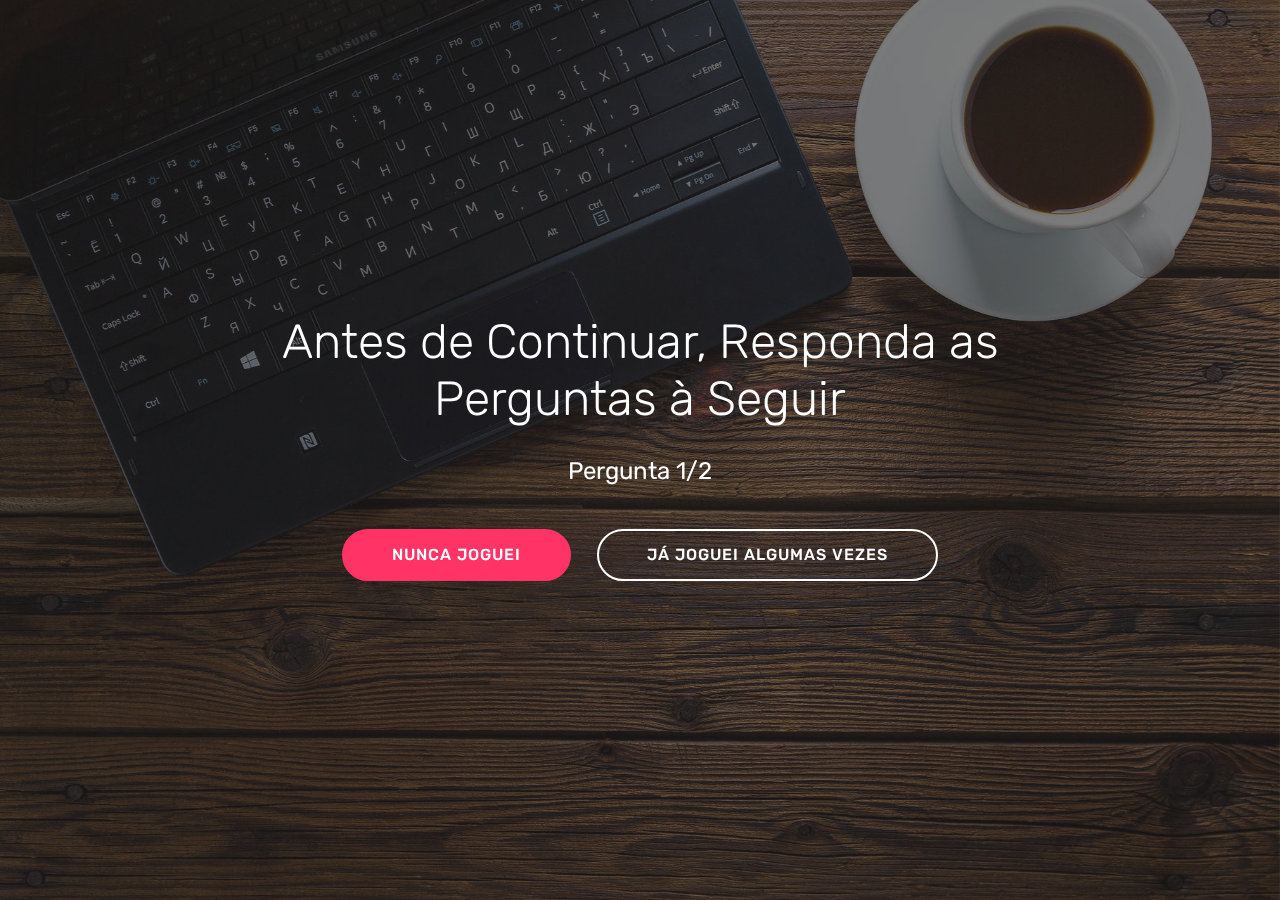
<file: index.html>
<!DOCTYPE html>
<html  >
<head>
  <!-- Site made with Mobirise Website Builder v4.10.10, https://mobirise.com -->
  <meta charset="UTF-8">
  <meta http-equiv="X-UA-Compatible" content="IE=edge">
  <meta name="generator" content="Mobirise v4.10.10, mobirise.com">
  <meta name="viewport" content="width=device-width, initial-scale=1, minimum-scale=1">
  <link rel="shortcut icon" href="assets/images/logo4.png" type="image/x-icon">
  <meta name="description" content="">
  
  <title>Página 1</title>
  <link rel="preload" as="style" href="assets/web/assets/mobirise-icons/mobirise-icons.css">
<link rel="stylesheet" href="assets/web/assets/mobirise-icons/mobirise-icons.css">
  <link rel="preload" as="style" href="assets/bootstrap/css/bootstrap.min.css">
<link rel="stylesheet" href="assets/bootstrap/css/bootstrap.min.css">
  <link rel="preload" as="style" href="assets/bootstrap/css/bootstrap-grid.min.css">
<link rel="stylesheet" href="assets/bootstrap/css/bootstrap-grid.min.css">
  <link rel="preload" as="style" href="assets/bootstrap/css/bootstrap-reboot.min.css">
<link rel="stylesheet" href="assets/bootstrap/css/bootstrap-reboot.min.css">
  <link rel="stylesheet" href="assets/tether/tether.min.css">
  <link rel="stylesheet" href="assets/theme/css/style.css">
  <link rel="preload" as="style" href="assets/mobirise/css/mbr-additional.css"><link rel="stylesheet" href="assets/mobirise/css/mbr-additional.css" type="text/css">
  
  
  
</head>
<body>
  <section class="header5 cid-rCrAPO8nIa mbr-fullscreen mbr-parallax-background" id="header5-4">

    

    <div class="mbr-overlay" style="opacity: 0.6; background-color: rgb(35, 35, 35);">
    </div>
    <div class="container">
        <div class="row justify-content-center">
            <div class="mbr-white col-md-10">
                <h1 class="mbr-section-title align-center pb-3 mbr-fonts-style display-2">Antes de Continuar, Responda as Perguntas à Seguir</h1>
                <p class="mbr-text align-center display-5 pb-3 mbr-fonts-style">
                   Pergunta 1/2
                </p>
                <div class="mbr-section-btn align-center"><a class="btn btn-md btn-secondary display-4" href="page2.html">NUNCA JOGUEI</a>
                        <a class="btn btn-md btn-white-outline display-4" href="page2.html">JÁ JOGUEI ALGUMAS VEZES</a></div>
            </div>
        </div>
    </div>

    
</section>


  <section class="engine"><a href="https://mobirise.info/i">web creation software</a></section><script src="assets/web/assets/jquery/jquery.min.js"></script>
  <script src="assets/popper/popper.min.js"></script>
  <script src="assets/bootstrap/js/bootstrap.min.js"></script>
  <script async src="assets/tether/tether.min.js"></script>
  <script async src="assets/smoothscroll/smooth-scroll.js"></script>
  <script async src="assets/parallax/jarallax.min.js"></script>
  <script async src="assets/theme/js/script.js"></script>
  
  
</body>
</html>
</file>
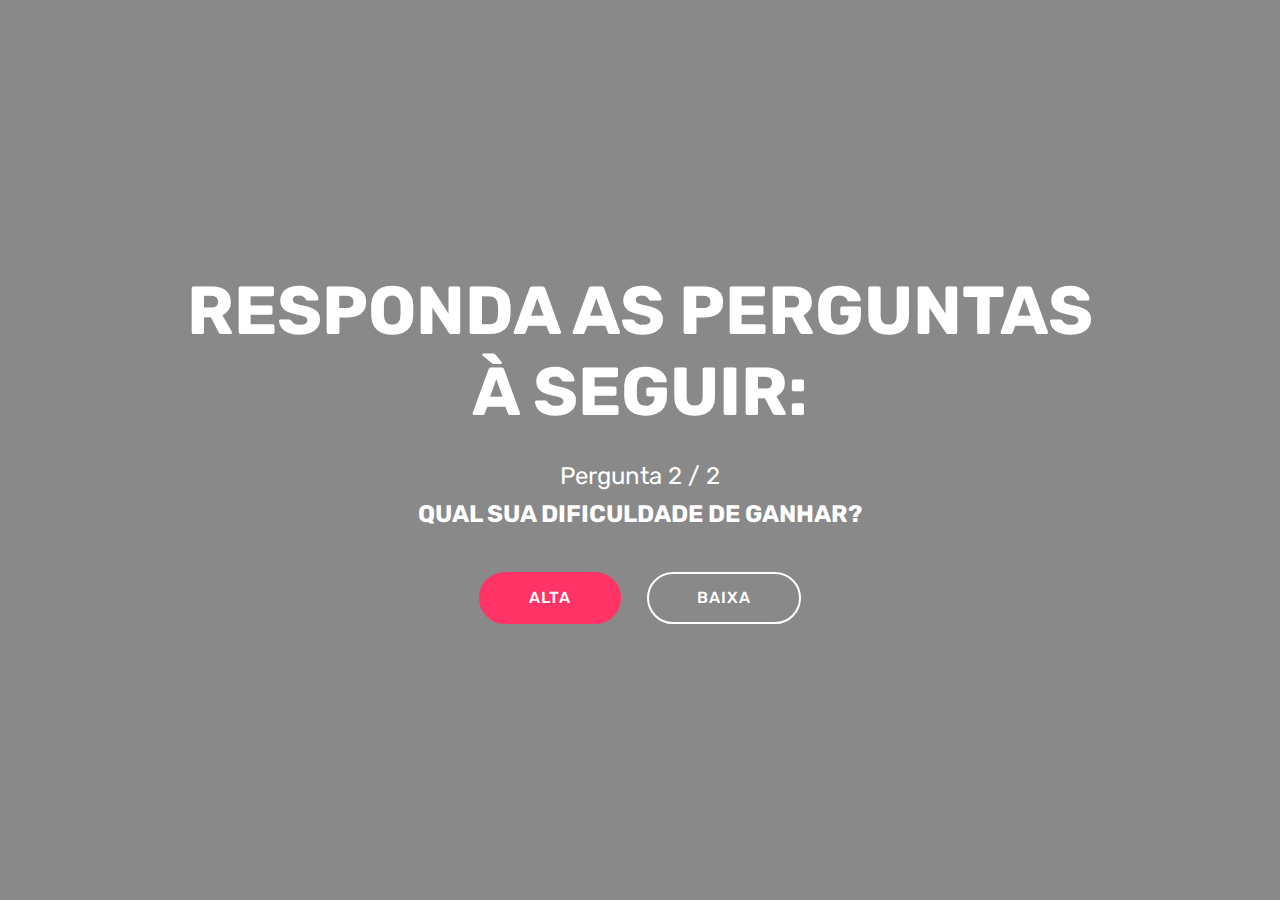
<file: page1.html>
<!DOCTYPE html>
<html  >
<head>
  <!-- Site made with Mobirise Website Builder v4.10.10, https://mobirise.com -->
  <meta charset="UTF-8">
  <meta http-equiv="X-UA-Compatible" content="IE=edge">
  <meta name="generator" content="Mobirise v4.10.10, mobirise.com">
  <meta name="viewport" content="width=device-width, initial-scale=1, minimum-scale=1">
  <link rel="shortcut icon" href="assets/images/logo4.png" type="image/x-icon">
  <meta name="description" content="">
  
  <title>Page 1</title>
  <link rel="preload" as="style" href="assets/web/assets/mobirise-icons/mobirise-icons.css">
<link rel="stylesheet" href="assets/web/assets/mobirise-icons/mobirise-icons.css">
  <link rel="preload" as="style" href="assets/bootstrap/css/bootstrap.min.css">
<link rel="stylesheet" href="assets/bootstrap/css/bootstrap.min.css">
  <link rel="preload" as="style" href="assets/bootstrap/css/bootstrap-grid.min.css">
<link rel="stylesheet" href="assets/bootstrap/css/bootstrap-grid.min.css">
  <link rel="preload" as="style" href="assets/bootstrap/css/bootstrap-reboot.min.css">
<link rel="stylesheet" href="assets/bootstrap/css/bootstrap-reboot.min.css">
  <link rel="stylesheet" href="assets/tether/tether.min.css">
  <link rel="stylesheet" href="assets/theme/css/style.css">
  <link rel="preload" as="style" href="assets/mobirise/css/mbr-additional.css"><link rel="stylesheet" href="assets/mobirise/css/mbr-additional.css" type="text/css">
  
  
  
</head>
<body>
  <section class="cid-rEkqghWRdN mbr-fullscreen mbr-parallax-background" id="header2-1">

    

    <div class="mbr-overlay" style="opacity: 0.5; background-color: rgb(35, 35, 35);"></div>

    <div class="container align-center">
        <div class="row justify-content-md-center">
            <div class="mbr-white col-md-10">
                <h1 class="mbr-section-title mbr-bold pb-3 mbr-fonts-style display-1">RESPONDA AS PERGUNTAS À SEGUIR:</h1>
                
                <p class="mbr-text pb-3 mbr-fonts-style display-5">Pergunta 2 / 2<br><strong>QUAL SUA DIFICULDADE DE GANHAR?</strong></p>
                <div class="mbr-section-btn"><a class="btn btn-md btn-secondary display-4" href="page2.html">ALTA</a>
                    <a class="btn btn-md btn-white-outline display-4" href="page2.html">BAIXA</a></div>
            </div>
        </div>
    </div>
    
</section>


  <section class="engine"><a href="https://mobirise.info/f">simple website creator</a></section><script src="assets/web/assets/jquery/jquery.min.js"></script>
  <script src="assets/popper/popper.min.js"></script>
  <script src="assets/bootstrap/js/bootstrap.min.js"></script>
  <script async src="assets/tether/tether.min.js"></script>
  <script async src="assets/smoothscroll/smooth-scroll.js"></script>
  <script async src="assets/parallax/jarallax.min.js"></script>
  <script async src="assets/theme/js/script.js"></script>
  
  
</body>
</html>
</file>
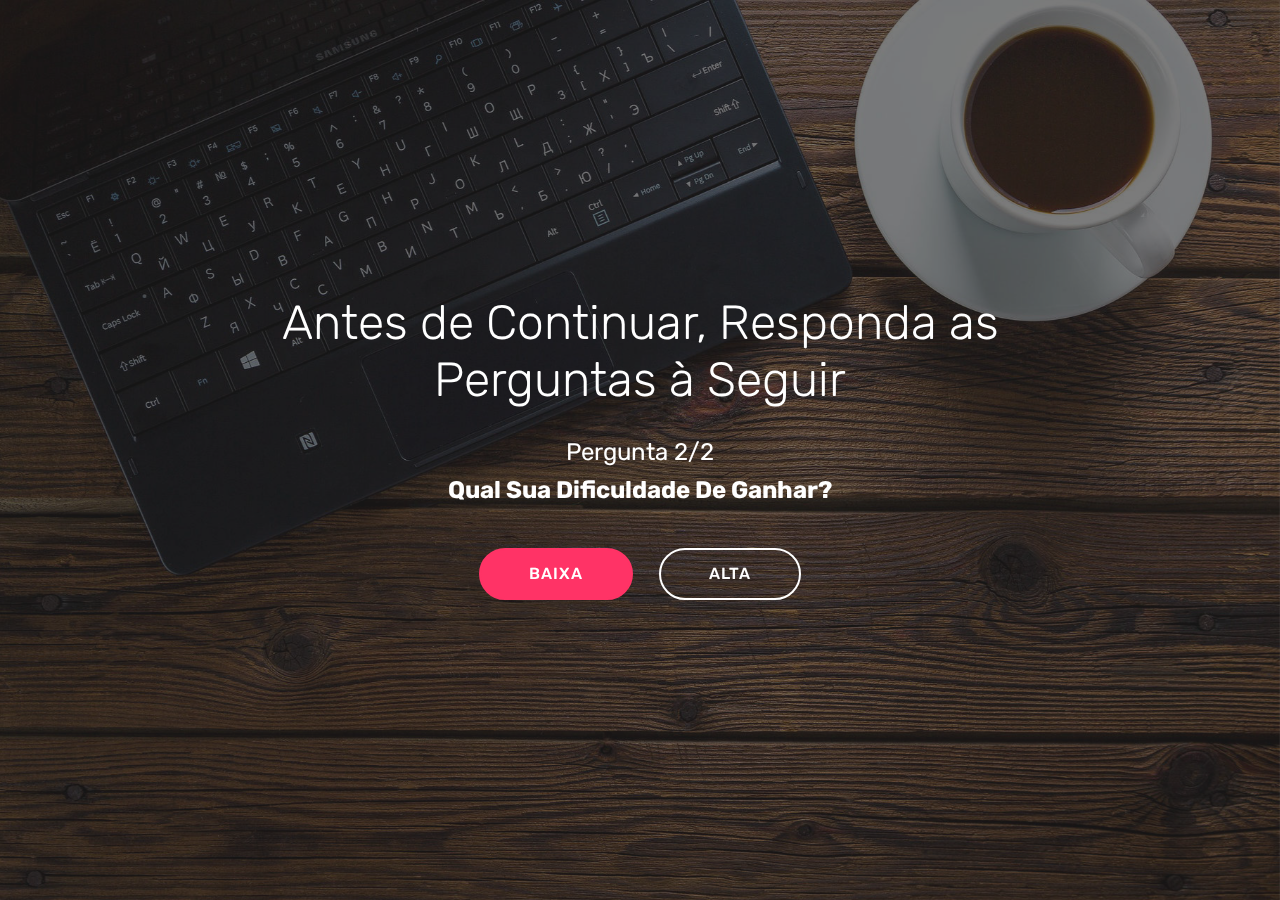
<file: page2.html>
<!DOCTYPE html>
<html  >
<head>
  <!-- Site made with Mobirise Website Builder v4.10.10, https://mobirise.com -->
  <meta charset="UTF-8">
  <meta http-equiv="X-UA-Compatible" content="IE=edge">
  <meta name="generator" content="Mobirise v4.10.10, mobirise.com">
  <meta name="viewport" content="width=device-width, initial-scale=1, minimum-scale=1">
  <link rel="shortcut icon" href="assets/images/logo4.png" type="image/x-icon">
  <meta name="description" content="">
  
  <title>Página 2</title>
  <link rel="preload" as="style" href="assets/web/assets/mobirise-icons/mobirise-icons.css">
<link rel="stylesheet" href="assets/web/assets/mobirise-icons/mobirise-icons.css">
  <link rel="preload" as="style" href="assets/bootstrap/css/bootstrap.min.css">
<link rel="stylesheet" href="assets/bootstrap/css/bootstrap.min.css">
  <link rel="preload" as="style" href="assets/bootstrap/css/bootstrap-grid.min.css">
<link rel="stylesheet" href="assets/bootstrap/css/bootstrap-grid.min.css">
  <link rel="preload" as="style" href="assets/bootstrap/css/bootstrap-reboot.min.css">
<link rel="stylesheet" href="assets/bootstrap/css/bootstrap-reboot.min.css">
  <link rel="stylesheet" href="assets/tether/tether.min.css">
  <link rel="stylesheet" href="assets/theme/css/style.css">
  <link rel="preload" as="style" href="assets/mobirise/css/mbr-additional.css"><link rel="stylesheet" href="assets/mobirise/css/mbr-additional.css" type="text/css">
  
  
  
</head>
<body>
  <section class="header5 cid-rCrIEKZZkn mbr-fullscreen mbr-parallax-background" id="header5-5">

    

    <div class="mbr-overlay" style="opacity: 0.6; background-color: rgb(35, 35, 35);">
    </div>
    <div class="container">
        <div class="row justify-content-center">
            <div class="mbr-white col-md-10">
                <h1 class="mbr-section-title align-center pb-3 mbr-fonts-style display-2">Antes de Continuar, Responda as Perguntas à Seguir</h1>
                <p class="mbr-text align-center display-5 pb-3 mbr-fonts-style">
                   Pergunta 2/2<br><strong>Qual Sua Dificuldade De Ganhar?</strong><br>
                </p>
                <div class="mbr-section-btn align-center"><a class="btn btn-md btn-secondary display-4" href="page3.html">BAIXA</a>
                        <a class="btn btn-md btn-white-outline display-4" href="page3.html">ALTA</a></div>
            </div>
        </div>
    </div>

    
</section>


  <section class="engine"><a href="https://mobirise.info/q">responsive site templates</a></section><script src="assets/web/assets/jquery/jquery.min.js"></script>
  <script src="assets/popper/popper.min.js"></script>
  <script src="assets/bootstrap/js/bootstrap.min.js"></script>
  <script async src="assets/tether/tether.min.js"></script>
  <script async src="assets/smoothscroll/smooth-scroll.js"></script>
  <script async src="assets/parallax/jarallax.min.js"></script>
  <script async src="assets/theme/js/script.js"></script>
  
  
</body>
</html>
</file>
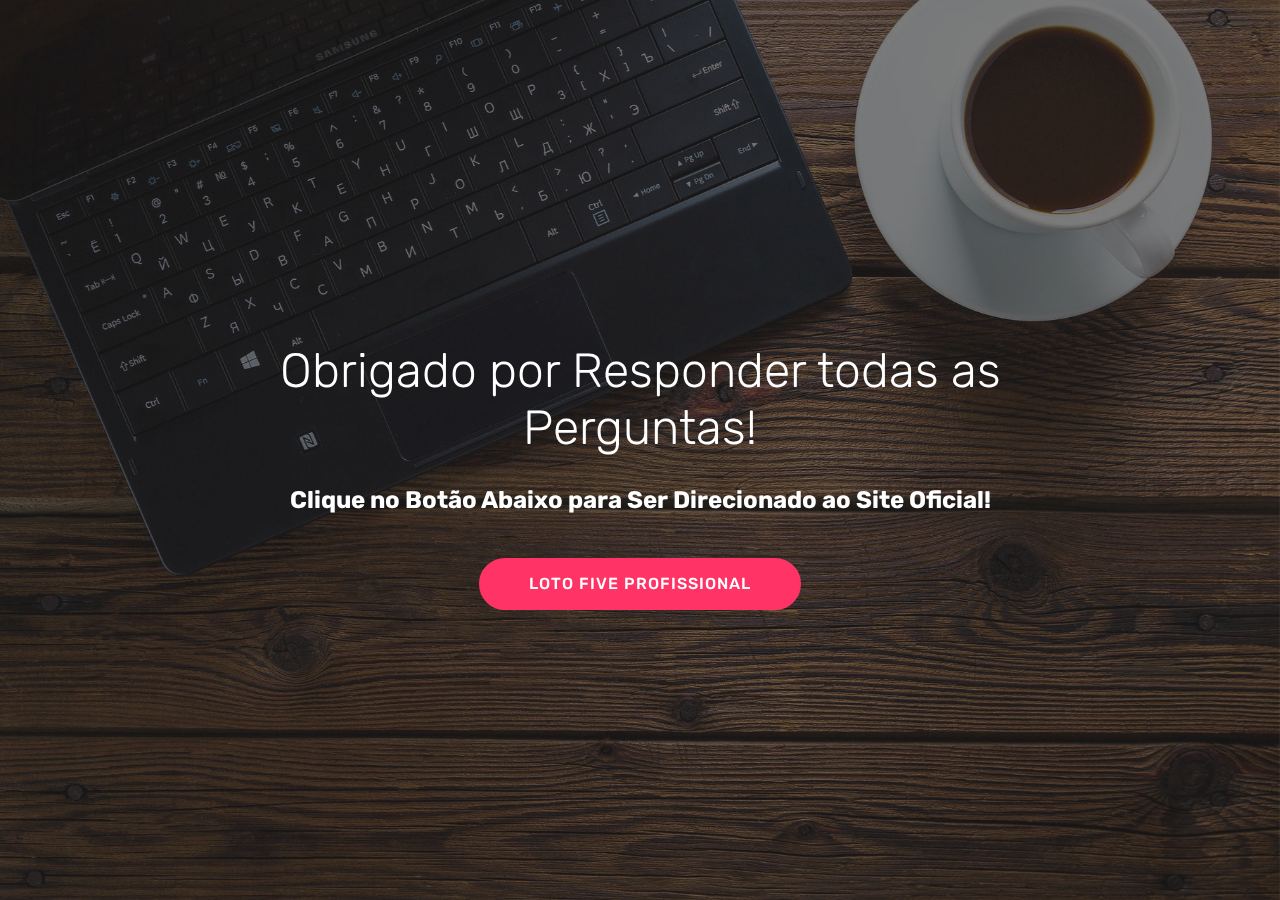
<file: page3.html>
<!DOCTYPE html>
<html  >
<head>
  <!-- Site made with Mobirise Website Builder v4.10.10, https://mobirise.com -->
  <meta charset="UTF-8">
  <meta http-equiv="X-UA-Compatible" content="IE=edge">
  <meta name="generator" content="Mobirise v4.10.10, mobirise.com">
  <meta name="viewport" content="width=device-width, initial-scale=1, minimum-scale=1">
  <link rel="shortcut icon" href="assets/images/logo4.png" type="image/x-icon">
  <meta name="description" content="">
  
  <title>Page 3</title>
  <link rel="preload" as="style" href="assets/web/assets/mobirise-icons/mobirise-icons.css">
<link rel="stylesheet" href="assets/web/assets/mobirise-icons/mobirise-icons.css">
  <link rel="preload" as="style" href="assets/bootstrap/css/bootstrap.min.css">
<link rel="stylesheet" href="assets/bootstrap/css/bootstrap.min.css">
  <link rel="preload" as="style" href="assets/bootstrap/css/bootstrap-grid.min.css">
<link rel="stylesheet" href="assets/bootstrap/css/bootstrap-grid.min.css">
  <link rel="preload" as="style" href="assets/bootstrap/css/bootstrap-reboot.min.css">
<link rel="stylesheet" href="assets/bootstrap/css/bootstrap-reboot.min.css">
  <link rel="stylesheet" href="assets/tether/tether.min.css">
  <link rel="stylesheet" href="assets/theme/css/style.css">
  <link rel="preload" as="style" href="assets/mobirise/css/mbr-additional.css"><link rel="stylesheet" href="assets/mobirise/css/mbr-additional.css" type="text/css">
  
  
  
</head>
<body>
  <section class="header5 cid-rCrKrrKWa5 mbr-fullscreen mbr-parallax-background" id="header5-6">

    

    <div class="mbr-overlay" style="opacity: 0.6; background-color: rgb(35, 35, 35);">
    </div>
    <div class="container">
        <div class="row justify-content-center">
            <div class="mbr-white col-md-10">
                <h1 class="mbr-section-title align-center pb-3 mbr-fonts-style display-2">
<div><br></div><div>Obrigado por Responder todas as Perguntas!</div></h1>
                <p class="mbr-text align-center display-5 pb-3 mbr-fonts-style"><strong>Clique no Botão Abaixo para Ser Direcionado ao Site Oficial!</strong><br>
                </p>
                <div class="mbr-section-btn align-center"><a class="btn btn-md btn-secondary display-4" href="http://mon.net.br/h9vk0">LOTO FIVE PROFISSIONAL</a></div>
            </div>
        </div>
    </div>

    
</section>


  <section class="engine"><a href="https://mobirise.info/a">online website builder</a></section><script src="assets/web/assets/jquery/jquery.min.js"></script>
  <script src="assets/popper/popper.min.js"></script>
  <script src="assets/bootstrap/js/bootstrap.min.js"></script>
  <script async src="assets/tether/tether.min.js"></script>
  <script async src="assets/smoothscroll/smooth-scroll.js"></script>
  <script async src="assets/parallax/jarallax.min.js"></script>
  <script async src="assets/theme/js/script.js"></script>
  
  
</body>
</html>
</file>
<file: assets/web/assets/mobirise-icons/mobirise-icons.css>
@font-face {
  font-family: 'MobiriseIcons';
  src:  url('mobirise-icons.eot?spat4u');
  src:  url('mobirise-icons.eot?spat4u#iefix') format('embedded-opentype'),
    url('mobirise-icons.ttf?spat4u') format('truetype'),
    url('mobirise-icons.woff?spat4u') format('woff'),
    url('mobirise-icons.svg?spat4u#MobiriseIcons') format('svg');
  font-weight: normal;
  font-style: normal;
  font-display: swap;
}

[class^="mbri-"], [class*=" mbri-"] {
  /* use !important to prevent issues with browser extensions that change fonts */
  font-family: MobiriseIcons !important;
  speak: none;
  font-style: normal;
  font-weight: normal;
  font-variant: normal;
  text-transform: none;
  line-height: 1;

  /* Better Font Rendering =========== */
  -webkit-font-smoothing: antialiased;
  -moz-osx-font-smoothing: grayscale;
}

.mbri-add-submenu:before {
  content: "\e900";
}
.mbri-alert:before {
  content: "\e901";
}
.mbri-align-center:before {
  content: "\e902";
}
.mbri-align-justify:before {
  content: "\e903";
}
.mbri-align-left:before {
  content: "\e904";
}
.mbri-align-right:before {
  content: "\e905";
}
.mbri-android:before {
  content: "\e906";
}
.mbri-apple:before {
  content: "\e907";
}
.mbri-arrow-down:before {
  content: "\e908";
}
.mbri-arrow-next:before {
  content: "\e909";
}
.mbri-arrow-prev:before {
  content: "\e90a";
}
.mbri-arrow-up:before {
  content: "\e90b";
}
.mbri-bold:before {
  content: "\e90c";
}
.mbri-bookmark:before {
  content: "\e90d";
}
.mbri-bootstrap:before {
  content: "\e90e";
}
.mbri-briefcase:before {
  content: "\e90f";
}
.mbri-browse:before {
  content: "\e910";
}
.mbri-bulleted-list:before {
  content: "\e911";
}
.mbri-calendar:before {
  content: "\e912";
}
.mbri-camera:before {
  content: "\e913";
}
.mbri-cart-add:before {
  content: "\e914";
}
.mbri-cart-full:before {
  content: "\e915";
}
.mbri-cash:before {
  content: "\e916";
}
.mbri-change-style:before {
  content: "\e917";
}
.mbri-chat:before {
  content: "\e918";
}
.mbri-clock:before {
  content: "\e919";
}
.mbri-close:before {
  content: "\e91a";
}
.mbri-cloud:before {
  content: "\e91b";
}
.mbri-code:before {
  content: "\e91c";
}
.mbri-contact-form:before {
  content: "\e91d";
}
.mbri-credit-card:before {
  content: "\e91e";
}
.mbri-cursor-click:before {
  content: "\e91f";
}
.mbri-cust-feedback:before {
  content: "\e920";
}
.mbri-database:before {
  content: "\e921";
}
.mbri-delivery:before {
  content: "\e922";
}
.mbri-desktop:before {
  content: "\e923";
}
.mbri-devices:before {
  content: "\e924";
}
.mbri-down:before {
  content: "\e925";
}
.mbri-download:before {
  content: "\e989";
}
.mbri-drag-n-drop:before {
  content: "\e927";
}
.mbri-drag-n-drop2:before {
  content: "\e928";
}
.mbri-edit:before {
  content: "\e929";
}
.mbri-edit2:before {
  content: "\e92a";
}
.mbri-error:before {
  content: "\e92b";
}
.mbri-extension:before {
  content: "\e92c";
}
.mbri-features:before {
  content: "\e92d";
}
.mbri-file:before {
  content: "\e92e";
}
.mbri-flag:before {
  content: "\e92f";
}
.mbri-folder:before {
  content: "\e930";
}
.mbri-gift:before {
  content: "\e931";
}
.mbri-github:before {
  content: "\e932";
}
.mbri-globe:before {
  content: "\e933";
}
.mbri-globe-2:before {
  content: "\e934";
}
.mbri-growing-chart:before {
  content: "\e935";
}
.mbri-hearth:before {
  content: "\e936";
}
.mbri-help:before {
  content: "\e937";
}
.mbri-home:before {
  content: "\e938";
}
.mbri-hot-cup:before {
  content: "\e939";
}
.mbri-idea:before {
  content: "\e93a";
}
.mbri-image-gallery:before {
  content: "\e93b";
}
.mbri-image-slider:before {
  content: "\e93c";
}
.mbri-info:before {
  content: "\e93d";
}
.mbri-italic:before {
  content: "\e93e";
}
.mbri-key:before {
  content: "\e93f";
}
.mbri-laptop:before {
  content: "\e940";
}
.mbri-layers:before {
  content: "\e941";
}
.mbri-left-right:before {
  content: "\e942";
}
.mbri-left:before {
  content: "\e943";
}
.mbri-letter:before {
  content: "\e944";
}
.mbri-like:before {
  content: "\e945";
}
.mbri-link:before {
  content: "\e946";
}
.mbri-lock:before {
  content: "\e947";
}
.mbri-login:before {
  content: "\e948";
}
.mbri-logout:before {
  content: "\e949";
}
.mbri-magic-stick:before {
  content: "\e94a";
}
.mbri-map-pin:before {
  content: "\e94b";
}
.mbri-menu:before {
  content: "\e94c";
}
.mbri-mobile:before {
  content: "\e94d";
}
.mbri-mobile2:before {
  content: "\e94e";
}
.mbri-mobirise:before {
  content: "\e94f";
}
.mbri-more-horizontal:before {
  content: "\e950";
}
.mbri-more-vertical:before {
  content: "\e951";
}
.mbri-music:before {
  content: "\e952";
}
.mbri-new-file:before {
  content: "\e953";
}
.mbri-numbered-list:before {
  content: "\e954";
}
.mbri-opened-folder:before {
  content: "\e955";
}
.mbri-pages:before {
  content: "\e956";
}
.mbri-paper-plane:before {
  content: "\e957";
}
.mbri-paperclip:before {
  content: "\e958";
}
.mbri-photo:before {
  content: "\e959";
}
.mbri-photos:before {
  content: "\e95a";
}
.mbri-pin:before {
  content: "\e95b";
}
.mbri-play:before {
  content: "\e95c";
}
.mbri-plus:before {
  content: "\e95d";
}
.mbri-preview:before {
  content: "\e95e";
}
.mbri-print:before {
  content: "\e95f";
}
.mbri-protect:before {
  content: "\e960";
}
.mbri-question:before {
  content: "\e961";
}
.mbri-quote-left:before {
  content: "\e962";
}
.mbri-quote-right:before {
  content: "\e963";
}
.mbri-refresh:before {
  content: "\e964";
}
.mbri-responsive:before {
  content: "\e965";
}
.mbri-right:before {
  content: "\e966";
}
.mbri-rocket:before {
  content: "\e967";
}
.mbri-sad-face:before {
  content: "\e968";
}
.mbri-sale:before {
  content: "\e969";
}
.mbri-save:before {
  content: "\e96a";
}
.mbri-search:before {
  content: "\e96b";
}
.mbri-setting:before {
  content: "\e96c";
}
.mbri-setting2:before {
  content: "\e96d";
}
.mbri-setting3:before {
  content: "\e96e";
}
.mbri-share:before {
  content: "\e96f";
}
.mbri-shopping-bag:before {
  content: "\e970";
}
.mbri-shopping-basket:before {
  content: "\e971";
}
.mbri-shopping-cart:before {
  content: "\e972";
}
.mbri-sites:before {
  content: "\e973";
}
.mbri-smile-face:before {
  content: "\e974";
}
.mbri-speed:before {
  content: "\e975";
}
.mbri-star:before {
  content: "\e976";
}
.mbri-success:before {
  content: "\e977";
}
.mbri-sun:before {
  content: "\e978";
}
.mbri-sun2:before {
  content: "\e979";
}
.mbri-tablet:before {
  content: "\e97a";
}
.mbri-tablet-vertical:before {
  content: "\e97b";
}
.mbri-target:before {
  content: "\e97c";
}
.mbri-timer:before {
  content: "\e97d";
}
.mbri-to-ftp:before {
  content: "\e97e";
}
.mbri-to-local-drive:before {
  content: "\e97f";
}
.mbri-touch-swipe:before {
  content: "\e980";
}
.mbri-touch:before {
  content: "\e981";
}
.mbri-trash:before {
  content: "\e982";
}
.mbri-underline:before {
  content: "\e983";
}
.mbri-unlink:before {
  content: "\e984";
}
.mbri-unlock:before {
  content: "\e985";
}
.mbri-up-down:before {
  content: "\e986";
}
.mbri-up:before {
  content: "\e987";
}
.mbri-update:before {
  content: "\e988";
}
.mbri-upload:before {
 content: "\e926"; 
}
.mbri-user:before {
  content: "\e98a";
}
.mbri-user2:before {
  content: "\e98b";
}
.mbri-users:before {
  content: "\e98c";
}
.mbri-video:before {
  content: "\e98d";
}
.mbri-video-play:before {
  content: "\e98e";
}
.mbri-watch:before {
  content: "\e98f";
}
.mbri-website-theme:before {
  content: "\e990";
}
.mbri-wifi:before {
  content: "\e991";
}
.mbri-windows:before {
  content: "\e992";
}
.mbri-zoom-out:before {
  content: "\e993";
}
.mbri-redo:before {
  content: "\e994";
}
.mbri-undo:before {
  content: "\e995";
}
</file>
<file: assets/theme/css/style.css>
/*!
 * Mobirise v4 theme (https://mobirise.com/)
 * Copyright 2017 Mobirise
 */
section {
  background-color: #eeeeee;
}

section,
.container,
.container-fluid {
  position: relative;
  word-wrap: break-word;
}

a.mbr-iconfont:hover {
  text-decoration: none;
}

.article .lead p,
.article .lead ul,
.article .lead ol,
.article .lead pre,
.article .lead blockquote {
  margin-bottom: 0;
}

a {
  font-style: normal;
  font-weight: 400;
  cursor: pointer;
}

a, a:hover {
  text-decoration: none;
}

figure {
  margin-bottom: 0;
}

body {
  color: #232323;
}

h1,
h2,
h3,
h4,
h5,
h6,
.h1,
.h2,
.h3,
.h4,
.h5,
.h6,
.display-1,
.display-2,
.display-3,
.display-4 {
  line-height: 1;
  word-break: break-word;
  word-wrap: break-word;
}

b,
strong {
  font-weight: bold;
}

blockquote {
  padding: 10px 0 10px 20px;
  position: relative;
  border-left: 2px solid;
  border-color: #ff3366;
}

input:-webkit-autofill, input:-webkit-autofill:hover, input:-webkit-autofill:focus, input:-webkit-autofill:active {
  transition-delay: 9999s;
  transition-property: background-color, color;
}

textarea[type='hidden'] {
  display: none;
}

body {
  position: relative;
}

section {
  background-position: 50% 50%;
  background-repeat: no-repeat;
  background-size: cover;
}

section .mbr-background-video,
section .mbr-background-video-preview {
  position: absolute;
  bottom: 0;
  left: 0;
  right: 0;
  top: 0;
}

.hidden {
  visibility: hidden;
}

.mbr-z-index20 {
  z-index: 20;
}

/*! Base colors */
.mbr-white {
  color: #ffffff;
}

.mbr-black {
  color: #000000;
}

.mbr-bg-white {
  background-color: #ffffff;
}

.mbr-bg-black {
  background-color: #000000;
}

/*! Text-aligns */
.align-left {
  text-align: left;
}

.align-center {
  text-align: center;
}

.align-right {
  text-align: right;
}

@media (max-width: 767px) {
  .align-left,
  .align-center,
  .align-right,
  .mbr-section-btn,
  .mbr-section-title {
    text-align: center;
  }
}

/*! Font-weight  */
.mbr-light {
  font-weight: 300;
}

.mbr-regular {
  font-weight: 400;
}

.mbr-semibold {
  font-weight: 500;
}

.mbr-bold {
  font-weight: 700;
}

/*! Media  */
.media-size-item {
  -moz-flex: 1 1 auto;
  -o-flex: 1 1 auto;
  flex: 1 1 auto;
}

.media-content {
  flex-basis: 100%;
}

.media-container-row {
  display: flex;
  flex-direction: row;
  flex-wrap: wrap;
  justify-content: center;
  align-content: center;
  align-items: start;
}

.media-container-row .media-size-item {
  width: 400px;
}

.media-container-column {
  display: flex;
  flex-direction: column;
  flex-wrap: wrap;
  justify-content: center;
  align-content: center;
  align-items: stretch;
}

.media-container-column > * {
  width: 100%;
}

@media (min-width: 992px) {
  .media-container-row {
    flex-wrap: nowrap;
  }
}

figure {
  overflow: hidden;
}

figure[mbr-media-size] {
  transition: width 0.1s;
}

.mbr-figure img,
.mbr-figure iframe {
  display: block;
  width: 100%;
}

.card {
  background-color: transparent;
  border: none;
}

.card-box {
  width: 100%;
}

.card-img {
  text-align: center;
  flex-shrink: 0;
  -webkit-flex-shrink: 0;
}

.media {
  max-width: 100%;
  margin: 0 auto;
}

.mbr-figure {
  -ms-grid-row-align: center;
  align-self: center;
}

.media-container > div {
  max-width: 100%;
}

.mbr-figure img,
.card-img img {
  width: 100%;
}

@media (max-width: 991px) {
  .media-size-item {
    width: auto !important;
  }
  .media {
    width: auto;
  }
  .mbr-figure {
    width: 100% !important;
  }
}

/*! Buttons */
.mbr-section-btn {
  margin-left: -0.25rem;
  margin-right: -0.25rem;
  font-size: 0;
}

nav .mbr-section-btn {
  margin-left: 0rem;
  margin-right: 0rem;
}

/*! Btn icon margin */
.btn .mbr-iconfont,
.btn.btn-sm .mbr-iconfont {
  cursor: pointer;
  margin-right: 0.5rem;
}

.btn.btn-md .mbr-iconfont,
.btn.btn-md .mbr-iconfont {
  margin-right: 0.8rem;
}

.mbr-regular {
  font-weight: 400;
}

.mbr-semibold {
  font-weight: 500;
}

.mbr-bold {
  font-weight: 700;
}

[type='submit'] {
  -webkit-appearance: none;
}

/*! Full-screen */
.mbr-fullscreen .mbr-overlay {
  min-height: 100vh;
}

.mbr-fullscreen {
  display: flex;
  display: -moz-flex;
  display: -ms-flex;
  display: -o-flex;
  align-items: center;
  -webkit-align-items: center;
  min-height: 100vh;
  padding-top: 3rem;
  padding-bottom: 3rem;
}

/*! Map */
.map {
  height: 25rem;
  position: relative;
}

.map iframe {
  width: 100%;
  height: 100%;
}

/* Form */
.form-asterisk {
  font-family: initial;
  position: absolute;
  top: -2px;
  font-weight: normal;
}

/*! Scroll to top arrow */
.mbr-arrow-up {
  bottom: 25px;
  right: 90px;
  position: fixed;
  text-align: right;
  z-index: 5000;
  color: #ffffff;
  font-size: 32px;
  transform: rotate(180deg);
  -webkit-transform: rotate(180deg);
}

.mbr-arrow-up a {
  background: rgba(0, 0, 0, 0.2);
  border-radius: 3px;
  color: #fff;
  display: inline-block;
  height: 60px;
  width: 60px;
  outline-style: none !important;
  position: relative;
  text-decoration: none;
  transition: all 0.3s ease-in-out;
  cursor: pointer;
  text-align: center;
}

.mbr-arrow-up a:hover {
  background-color: rgba(0, 0, 0, 0.4);
}

.mbr-arrow-up a i {
  line-height: 60px;
}

.mbr-arrow-up-icon {
  display: block;
  color: #fff;
}

.mbr-arrow-up-icon::before {
  content: '\203a';
  display: inline-block;
  font-family: serif;
  font-size: 32px;
  line-height: 1;
  font-style: normal;
  position: relative;
  top: 6px;
  left: -4px;
  -webkit-transform: rotate(-90deg);
  transform: rotate(-90deg);
}

/*! Arrow Down */
.mbr-arrow {
  position: absolute;
  bottom: 45px;
  left: 50%;
  width: 60px;
  height: 60px;
  cursor: pointer;
  background-color: rgba(80, 80, 80, 0.5);
  border-radius: 50%;
  -webkit-transform: translateX(-50%);
  transform: translateX(-50%);
}

.mbr-arrow > a {
  display: inline-block;
  text-decoration: none;
  outline-style: none;
  -webkit-animation: arrowdown 1.7s ease-in-out infinite;
  animation: arrowdown 1.7s ease-in-out infinite;
}

.mbr-arrow > a > i {
  position: absolute;
  top: -2px;
  left: 15px;
  font-size: 2rem;
}

@keyframes arrowdown {
  0% {
    transform: translateY(0px);
    -webkit-transform: translateY(0px);
  }
  50% {
    transform: translateY(-5px);
    -webkit-transform: translateY(-5px);
  }
  100% {
    transform: translateY(0px);
    -webkit-transform: translateY(0px);
  }
}

@-webkit-keyframes arrowdown {
  0% {
    transform: translateY(0px);
    -webkit-transform: translateY(0px);
  }
  50% {
    transform: translateY(-5px);
    -webkit-transform: translateY(-5px);
  }
  100% {
    transform: translateY(0px);
    -webkit-transform: translateY(0px);
  }
}

@media (max-width: 500px) {
  .mbr-arrow-up {
    left: 50%;
    right: auto;
    transform: translateX(-50%) rotate(180deg);
    -webkit-transform: translateX(-50%) rotate(180deg);
  }
}

/*Gradients animation*/
@keyframes gradient-animation {
  from {
    background-position: 0% 100%;
    -webkit-animation-timing-function: ease-in-out;
            animation-timing-function: ease-in-out;
  }
  to {
    background-position: 100% 0%;
    -webkit-animation-timing-function: ease-in-out;
            animation-timing-function: ease-in-out;
  }
}

@-webkit-keyframes gradient-animation {
  from {
    background-position: 0% 100%;
    -webkit-animation-timing-function: ease-in-out;
            animation-timing-function: ease-in-out;
  }
  to {
    background-position: 100% 0%;
    -webkit-animation-timing-function: ease-in-out;
            animation-timing-function: ease-in-out;
  }
}

.bg-gradient {
  background-size: 200% 200%;
  animation: gradient-animation 5s infinite alternate;
  -webkit-animation: gradient-animation 5s infinite alternate;
}

.menu .navbar-brand {
  display: -webkit-flex;
}

.menu .navbar-brand span {
  display: flex;
  display: -webkit-flex;
}

.menu .navbar-brand .navbar-caption-wrap {
  display: -webkit-flex;
}

.menu .navbar-brand .navbar-logo img {
  display: -webkit-flex;
}

@media (min-width: 768px) and (max-width: 1023px) {
  .menu .navbar-toggleable-sm .navbar-nav {
    display: -ms-flexbox;
  }
}

@media (max-width: 1023px) {
  .menu .navbar-collapse {
    max-height: 93.5vh;
  }
  .menu .navbar-collapse.show {
    overflow: auto;
  }
}

@media (min-width: 1024px) {
  .menu .navbar-nav.nav-dropdown {
    display: -webkit-flex;
  }
  .menu .navbar-toggleable-sm .navbar-collapse {
    display: -webkit-flex !important;
  }
  .menu .collapsed .navbar-collapse {
    max-height: 93.5vh;
  }
  .menu .collapsed .navbar-collapse.show {
    overflow: auto;
  }
}

@media (max-width: 767px) {
  .menu .navbar-collapse {
    max-height: 80vh;
  }
}

.navbar {
  display: -webkit-flex;
  -webkit-flex-wrap: wrap;
  -webkit-align-items: center;
  -webkit-justify-content: space-between;
}

.navbar-collapse {
  -webkit-flex-basis: 100%;
  -webkit-flex-grow: 1;
  -webkit-align-items: center;
}

.nav-dropdown .link {
  padding: 0.667em 1.667em !important;
  margin: 0 !important;
}

.nav {
  display: -webkit-flex;
  -webkit-flex-wrap: wrap;
}

.row {
  display: -webkit-flex;
  -webkit-flex-wrap: wrap;
}

.justify-content-center {
  -webkit-justify-content: center;
}

.form-inline {
  display: -webkit-flex;
  -webkit-align-items: center;
}

.card-wrapper {
  -webkit-flex: 1;
}

.carousel-control {
  z-index: 10;
  display: -webkit-flex;
  -webkit-align-items: center;
  -webkit-justify-content: center;
}

.carousel-controls {
  display: -webkit-flex;
}

.media {
  display: -webkit-flex;
}

.form-group:focus {
  outline: none;
}

.jq-selectbox__select {
  padding: 1.07em 0.5em;
  position: absolute;
  top: 0;
  left: 0;
  width: 100%;
}

.jq-selectbox__dropdown {
  position: absolute;
  top: 100% !important;
  left: 0 !important;
  width: 100% !important;
}

.jq-selectbox__trigger-arrow {
  -webkit-transform: translateY(-50%);
          transform: translateY(-50%);
}

.jq-selectbox li {
  padding: 1.07em 0.5em;
}

input[type='range'] {
  padding-left: 0 !important;
  padding-right: 0 !important;
}

.modal-dialog,
.modal-content {
  height: 100%;
}

.modal-dialog .carousel-inner {
  height: 100%;
  height: -webkit-fill-available;
  height: -moz-available;
  height: fill-available;
}

.carousel-item {
  text-align: center;
}

.carousel-item img {
  margin: auto;
}

.navbar-toggler {
  align-self: flex-start;
  padding: 0.25rem 0.75rem;
  font-size: 1.25rem;
  line-height: 1;
  background: transparent;
  border: 1px solid transparent;
  border-radius: 0.25rem;
}

.navbar-toggler:focus,
.navbar-toggler:hover {
  text-decoration: none;
}

.navbar-toggler-icon {
  display: inline-block;
  width: 1.5em;
  height: 1.5em;
  vertical-align: middle;
  content: '';
  background: no-repeat center center;
  background-size: 100% 100%;
}

.navbar-toggler-left {
  position: absolute;
  left: 1rem;
}

.navbar-toggler-right {
  position: absolute;
  right: 1rem;
}

@media (max-width: 575px) {
  .navbar-toggleable .navbar-nav .dropdown-menu {
    position: static;
    float: none;
  }
  .navbar-toggleable > .container {
    padding-right: 0;
    padding-left: 0;
  }
}

@media (min-width: 576px) {
  .navbar-toggleable {
    flex-direction: row;
    flex-wrap: nowrap;
    align-items: center;
  }
  .navbar-toggleable .navbar-nav {
    flex-direction: row;
  }
  .navbar-toggleable .navbar-nav .nav-link {
    padding-right: 0.5rem;
    padding-left: 0.5rem;
  }
  .navbar-toggleable > .container {
    display: flex;
    flex-wrap: nowrap;
    align-items: center;
  }
  .navbar-toggleable .navbar-collapse {
    display: flex !important;
    width: 100%;
  }
  .navbar-toggleable .navbar-toggler {
    display: none;
  }
}

@media (max-width: 767px) {
  .navbar-toggleable-sm .navbar-nav .dropdown-menu {
    position: static;
    float: none;
  }
  .navbar-toggleable-sm > .container {
    padding-right: 0;
    padding-left: 0;
  }
}

@media (min-width: 768px) {
  .navbar-toggleable-sm {
    flex-direction: row;
    flex-wrap: nowrap;
    align-items: center;
  }
  .navbar-toggleable-sm .navbar-nav {
    flex-direction: row;
  }
  .navbar-toggleable-sm .navbar-nav .nav-link {
    padding-right: 0.5rem;
    padding-left: 0.5rem;
  }
  .navbar-toggleable-sm > .container {
    display: flex;
    flex-wrap: nowrap;
    align-items: center;
  }
  .navbar-toggleable-sm .navbar-collapse {
    display: none;
    width: 100%;
  }
  .navbar-toggleable-sm .navbar-toggler {
    display: none;
  }
}

@media (max-width: 1023px) {
  .navbar-toggleable-md .navbar-nav .dropdown-menu {
    position: static;
    float: none;
  }
  .navbar-toggleable-md > .container {
    padding-right: 0;
    padding-left: 0;
  }
}

@media (min-width: 1024px) {
  .navbar-toggleable-md {
    flex-direction: row;
    flex-wrap: nowrap;
    align-items: center;
  }
  .navbar-toggleable-md .navbar-nav {
    flex-direction: row;
  }
  .navbar-toggleable-md .navbar-nav .nav-link {
    padding-right: 0.5rem;
    padding-left: 0.5rem;
  }
  .navbar-toggleable-md > .container {
    display: flex;
    flex-wrap: nowrap;
    align-items: center;
  }
  .navbar-toggleable-md .navbar-collapse {
    display: flex !important;
    width: 100%;
  }
  .navbar-toggleable-md .navbar-toggler {
    display: none;
  }
}

@media (max-width: 1199px) {
  .navbar-toggleable-lg .navbar-nav .dropdown-menu {
    position: static;
    float: none;
  }
  .navbar-toggleable-lg > .container {
    padding-right: 0;
    padding-left: 0;
  }
}

@media (min-width: 1200px) {
  .navbar-toggleable-lg {
    flex-direction: row;
    flex-wrap: nowrap;
    align-items: center;
  }
  .navbar-toggleable-lg .navbar-nav {
    flex-direction: row;
  }
  .navbar-toggleable-lg .navbar-nav .nav-link {
    padding-right: 0.5rem;
    padding-left: 0.5rem;
  }
  .navbar-toggleable-lg > .container {
    display: flex;
    flex-wrap: nowrap;
    align-items: center;
  }
  .navbar-toggleable-lg .navbar-collapse {
    display: flex !important;
    width: 100%;
  }
  .navbar-toggleable-lg .navbar-toggler {
    display: none;
  }
}

.navbar-toggleable-xl {
  flex-direction: row;
  flex-wrap: nowrap;
  align-items: center;
}

.navbar-toggleable-xl .navbar-nav .dropdown-menu {
  position: static;
  float: none;
}

.navbar-toggleable-xl > .container {
  padding-right: 0;
  padding-left: 0;
}

.navbar-toggleable-xl .navbar-nav {
  flex-direction: row;
}

.navbar-toggleable-xl .navbar-nav .nav-link {
  padding-right: 0.5rem;
  padding-left: 0.5rem;
}

.navbar-toggleable-xl > .container {
  display: flex;
  flex-wrap: nowrap;
  align-items: center;
}

.navbar-toggleable-xl .navbar-collapse {
  display: flex !important;
  width: 100%;
}

.navbar-toggleable-xl .navbar-toggler {
  display: none;
}

.card-img {
  width: auto;
}

.menu .navbar.collapsed:not(.beta-menu) {
  flex-direction: column;
}

.carousel-item.active,
.carousel-item-next,
.carousel-item-prev {
  display: flex;
}

.note-air-layout .dropup .dropdown-menu,
.note-air-layout .navbar-fixed-bottom .dropdown .dropdown-menu {
  bottom: initial !important;
}

html,
body {
  height: auto;
  min-height: 100vh;
}

.dropup .dropdown-toggle::after {
  display: none;
}
.engine {
	position: absolute;
	text-indent: -2400px;
	text-align: center;
	padding: 0;
	top: 0;
	left: -2400px;
}
</file>
<file: assets/mobirise/css/mbr-additional.css>
@import url(https://fonts.googleapis.com/css?family=Rubik:300,300i,400,400i,500,500i,700,700i,900,900i&display=swap);





body {
  font-style: normal;
  line-height: 1.5;
  font-family: Rubik;
}
.mbr-section-title {
  font-style: normal;
  line-height: 1.2;
}
.mbr-section-subtitle {
  line-height: 1.3;
}
.mbr-text {
  font-style: normal;
  line-height: 1.6;
}
.display-1 {
  font-family: 'Rubik', sans-serif;
  font-size: 4.25rem;
  font-display: swap;
}
.display-1 > .mbr-iconfont {
  font-size: 6.8rem;
}
.display-2 {
  font-family: 'Rubik', sans-serif;
  font-size: 3rem;
  font-display: swap;
}
.display-2 > .mbr-iconfont {
  font-size: 4.8rem;
}
.display-4 {
  font-family: 'Rubik', sans-serif;
  font-size: 1rem;
  font-display: swap;
}
.display-4 > .mbr-iconfont {
  font-size: 1.6rem;
}
.display-5 {
  font-family: 'Rubik', sans-serif;
  font-size: 1.5rem;
  font-display: swap;
}
.display-5 > .mbr-iconfont {
  font-size: 2.4rem;
}
.display-7 {
  font-family: 'Rubik', sans-serif;
  font-size: 1rem;
  font-display: swap;
}
.display-7 > .mbr-iconfont {
  font-size: 1.6rem;
}
/* ---- Fluid typography for mobile devices ---- */
/* 1.4 - font scale ratio ( bootstrap == 1.42857 ) */
/* 100vw - current viewport width */
/* (48 - 20)  48 == 48rem == 768px, 20 == 20rem == 320px(minimal supported viewport) */
/* 0.65 - min scale variable, may vary */
@media (max-width: 768px) {
  .display-1 {
    font-size: 3.4rem;
    font-size: calc( 2.1374999999999997rem + (4.25 - 2.1374999999999997) * ((100vw - 20rem) / (48 - 20)));
    line-height: calc( 1.4 * (2.1374999999999997rem + (4.25 - 2.1374999999999997) * ((100vw - 20rem) / (48 - 20))));
  }
  .display-2 {
    font-size: 2.4rem;
    font-size: calc( 1.7rem + (3 - 1.7) * ((100vw - 20rem) / (48 - 20)));
    line-height: calc( 1.4 * (1.7rem + (3 - 1.7) * ((100vw - 20rem) / (48 - 20))));
  }
  .display-4 {
    font-size: 0.8rem;
    font-size: calc( 1rem + (1 - 1) * ((100vw - 20rem) / (48 - 20)));
    line-height: calc( 1.4 * (1rem + (1 - 1) * ((100vw - 20rem) / (48 - 20))));
  }
  .display-5 {
    font-size: 1.2rem;
    font-size: calc( 1.175rem + (1.5 - 1.175) * ((100vw - 20rem) / (48 - 20)));
    line-height: calc( 1.4 * (1.175rem + (1.5 - 1.175) * ((100vw - 20rem) / (48 - 20))));
  }
}
/* Buttons */
.btn {
  font-weight: 500;
  border-width: 2px;
  font-style: normal;
  letter-spacing: 1px;
  margin: .4rem .8rem;
  white-space: normal;
  -webkit-transition: all 0.3s ease-in-out;
  -moz-transition: all 0.3s ease-in-out;
  transition: all 0.3s ease-in-out;
  display: inline-flex;
  align-items: center;
  justify-content: center;
  word-break: break-word;
  -webkit-align-items: center;
  -webkit-justify-content: center;
  display: -webkit-inline-flex;
  padding: 1rem 3rem;
  border-radius: 3px;
}
.btn-sm {
  font-weight: 500;
  letter-spacing: 1px;
  -webkit-transition: all 0.3s ease-in-out;
  -moz-transition: all 0.3s ease-in-out;
  transition: all 0.3s ease-in-out;
  padding: 0.6rem 1.5rem;
  border-radius: 3px;
}
.btn-md {
  font-weight: 500;
  letter-spacing: 1px;
  margin: .4rem .8rem !important;
  -webkit-transition: all 0.3s ease-in-out;
  -moz-transition: all 0.3s ease-in-out;
  transition: all 0.3s ease-in-out;
  padding: 1rem 3rem;
  border-radius: 3px;
}
.btn-lg {
  font-weight: 500;
  letter-spacing: 1px;
  margin: .4rem .8rem !important;
  -webkit-transition: all 0.3s ease-in-out;
  -moz-transition: all 0.3s ease-in-out;
  transition: all 0.3s ease-in-out;
  padding: 1.2rem 3.2rem;
  border-radius: 3px;
}
.bg-primary {
  background-color: #149dcc !important;
}
.bg-success {
  background-color: #f7ed4a !important;
}
.bg-info {
  background-color: #82786e !important;
}
.bg-warning {
  background-color: #879a9f !important;
}
.bg-danger {
  background-color: #b1a374 !important;
}
.btn-primary,
.btn-primary:active {
  background-color: #149dcc !important;
  border-color: #149dcc !important;
  color: #ffffff !important;
}
.btn-primary:hover,
.btn-primary:focus,
.btn-primary.focus,
.btn-primary.active {
  color: #ffffff !important;
  background-color: #0d6786 !important;
  border-color: #0d6786 !important;
}
.btn-primary.disabled,
.btn-primary:disabled {
  color: #ffffff !important;
  background-color: #0d6786 !important;
  border-color: #0d6786 !important;
}
.btn-secondary,
.btn-secondary:active {
  background-color: #ff3366 !important;
  border-color: #ff3366 !important;
  color: #ffffff !important;
}
.btn-secondary:hover,
.btn-secondary:focus,
.btn-secondary.focus,
.btn-secondary.active {
  color: #ffffff !important;
  background-color: #e50039 !important;
  border-color: #e50039 !important;
}
.btn-secondary.disabled,
.btn-secondary:disabled {
  color: #ffffff !important;
  background-color: #e50039 !important;
  border-color: #e50039 !important;
}
.btn-info,
.btn-info:active {
  background-color: #82786e !important;
  border-color: #82786e !important;
  color: #ffffff !important;
}
.btn-info:hover,
.btn-info:focus,
.btn-info.focus,
.btn-info.active {
  color: #ffffff !important;
  background-color: #59524b !important;
  border-color: #59524b !important;
}
.btn-info.disabled,
.btn-info:disabled {
  color: #ffffff !important;
  background-color: #59524b !important;
  border-color: #59524b !important;
}
.btn-success,
.btn-success:active {
  background-color: #f7ed4a !important;
  border-color: #f7ed4a !important;
  color: #3f3c03 !important;
}
.btn-success:hover,
.btn-success:focus,
.btn-success.focus,
.btn-success.active {
  color: #3f3c03 !important;
  background-color: #eadd0a !important;
  border-color: #eadd0a !important;
}
.btn-success.disabled,
.btn-success:disabled {
  color: #3f3c03 !important;
  background-color: #eadd0a !important;
  border-color: #eadd0a !important;
}
.btn-warning,
.btn-warning:active {
  background-color: #879a9f !important;
  border-color: #879a9f !important;
  color: #ffffff !important;
}
.btn-warning:hover,
.btn-warning:focus,
.btn-warning.focus,
.btn-warning.active {
  color: #ffffff !important;
  background-color: #617479 !important;
  border-color: #617479 !important;
}
.btn-warning.disabled,
.btn-warning:disabled {
  color: #ffffff !important;
  background-color: #617479 !important;
  border-color: #617479 !important;
}
.btn-danger,
.btn-danger:active {
  background-color: #b1a374 !important;
  border-color: #b1a374 !important;
  color: #ffffff !important;
}
.btn-danger:hover,
.btn-danger:focus,
.btn-danger.focus,
.btn-danger.active {
  color: #ffffff !important;
  background-color: #8b7d4e !important;
  border-color: #8b7d4e !important;
}
.btn-danger.disabled,
.btn-danger:disabled {
  color: #ffffff !important;
  background-color: #8b7d4e !important;
  border-color: #8b7d4e !important;
}
.btn-white {
  color: #333333 !important;
}
.btn-white,
.btn-white:active {
  background-color: #ffffff !important;
  border-color: #ffffff !important;
  color: #808080 !important;
}
.btn-white:hover,
.btn-white:focus,
.btn-white.focus,
.btn-white.active {
  color: #808080 !important;
  background-color: #d9d9d9 !important;
  border-color: #d9d9d9 !important;
}
.btn-white.disabled,
.btn-white:disabled {
  color: #808080 !important;
  background-color: #d9d9d9 !important;
  border-color: #d9d9d9 !important;
}
.btn-black,
.btn-black:active {
  background-color: #333333 !important;
  border-color: #333333 !important;
  color: #ffffff !important;
}
.btn-black:hover,
.btn-black:focus,
.btn-black.focus,
.btn-black.active {
  color: #ffffff !important;
  background-color: #0d0d0d !important;
  border-color: #0d0d0d !important;
}
.btn-black.disabled,
.btn-black:disabled {
  color: #ffffff !important;
  background-color: #0d0d0d !important;
  border-color: #0d0d0d !important;
}
.btn-primary-outline,
.btn-primary-outline:active {
  background: none;
  border-color: #0b566f;
  color: #0b566f;
}
.btn-primary-outline:hover,
.btn-primary-outline:focus,
.btn-primary-outline.focus,
.btn-primary-outline.active {
  color: #ffffff;
  background-color: #149dcc;
  border-color: #149dcc;
}
.btn-primary-outline.disabled,
.btn-primary-outline:disabled {
  color: #ffffff !important;
  background-color: #149dcc !important;
  border-color: #149dcc !important;
}
.btn-secondary-outline,
.btn-secondary-outline:active {
  background: none;
  border-color: #cc0033;
  color: #cc0033;
}
.btn-secondary-outline:hover,
.btn-secondary-outline:focus,
.btn-secondary-outline.focus,
.btn-secondary-outline.active {
  color: #ffffff;
  background-color: #ff3366;
  border-color: #ff3366;
}
.btn-secondary-outline.disabled,
.btn-secondary-outline:disabled {
  color: #ffffff !important;
  background-color: #ff3366 !important;
  border-color: #ff3366 !important;
}
.btn-info-outline,
.btn-info-outline:active {
  background: none;
  border-color: #4b453f;
  color: #4b453f;
}
.btn-info-outline:hover,
.btn-info-outline:focus,
.btn-info-outline.focus,
.btn-info-outline.active {
  color: #ffffff;
  background-color: #82786e;
  border-color: #82786e;
}
.btn-info-outline.disabled,
.btn-info-outline:disabled {
  color: #ffffff !important;
  background-color: #82786e !important;
  border-color: #82786e !important;
}
.btn-success-outline,
.btn-success-outline:active {
  background: none;
  border-color: #d2c609;
  color: #d2c609;
}
.btn-success-outline:hover,
.btn-success-outline:focus,
.btn-success-outline.focus,
.btn-success-outline.active {
  color: #3f3c03;
  background-color: #f7ed4a;
  border-color: #f7ed4a;
}
.btn-success-outline.disabled,
.btn-success-outline:disabled {
  color: #3f3c03 !important;
  background-color: #f7ed4a !important;
  border-color: #f7ed4a !important;
}
.btn-warning-outline,
.btn-warning-outline:active {
  background: none;
  border-color: #55666b;
  color: #55666b;
}
.btn-warning-outline:hover,
.btn-warning-outline:focus,
.btn-warning-outline.focus,
.btn-warning-outline.active {
  color: #ffffff;
  background-color: #879a9f;
  border-color: #879a9f;
}
.btn-warning-outline.disabled,
.btn-warning-outline:disabled {
  color: #ffffff !important;
  background-color: #879a9f !important;
  border-color: #879a9f !important;
}
.btn-danger-outline,
.btn-danger-outline:active {
  background: none;
  border-color: #7a6e45;
  color: #7a6e45;
}
.btn-danger-outline:hover,
.btn-danger-outline:focus,
.btn-danger-outline.focus,
.btn-danger-outline.active {
  color: #ffffff;
  background-color: #b1a374;
  border-color: #b1a374;
}
.btn-danger-outline.disabled,
.btn-danger-outline:disabled {
  color: #ffffff !important;
  background-color: #b1a374 !important;
  border-color: #b1a374 !important;
}
.btn-black-outline,
.btn-black-outline:active {
  background: none;
  border-color: #000000;
  color: #000000;
}
.btn-black-outline:hover,
.btn-black-outline:focus,
.btn-black-outline.focus,
.btn-black-outline.active {
  color: #ffffff;
  background-color: #333333;
  border-color: #333333;
}
.btn-black-outline.disabled,
.btn-black-outline:disabled {
  color: #ffffff !important;
  background-color: #333333 !important;
  border-color: #333333 !important;
}
.btn-white-outline,
.btn-white-outline:active,
.btn-white-outline.active {
  background: none;
  border-color: #ffffff;
  color: #ffffff;
}
.btn-white-outline:hover,
.btn-white-outline:focus,
.btn-white-outline.focus {
  color: #333333;
  background-color: #ffffff;
  border-color: #ffffff;
}
.text-primary {
  color: #149dcc !important;
}
.text-secondary {
  color: #ff3366 !important;
}
.text-success {
  color: #f7ed4a !important;
}
.text-info {
  color: #82786e !important;
}
.text-warning {
  color: #879a9f !important;
}
.text-danger {
  color: #b1a374 !important;
}
.text-white {
  color: #ffffff !important;
}
.text-black {
  color: #000000 !important;
}
a.text-primary:hover,
a.text-primary:focus {
  color: #0b566f !important;
}
a.text-secondary:hover,
a.text-secondary:focus {
  color: #cc0033 !important;
}
a.text-success:hover,
a.text-success:focus {
  color: #d2c609 !important;
}
a.text-info:hover,
a.text-info:focus {
  color: #4b453f !important;
}
a.text-warning:hover,
a.text-warning:focus {
  color: #55666b !important;
}
a.text-danger:hover,
a.text-danger:focus {
  color: #7a6e45 !important;
}
a.text-white:hover,
a.text-white:focus {
  color: #b3b3b3 !important;
}
a.text-black:hover,
a.text-black:focus {
  color: #4d4d4d !important;
}
.alert-success {
  background-color: #70c770;
}
.alert-info {
  background-color: #82786e;
}
.alert-warning {
  background-color: #879a9f;
}
.alert-danger {
  background-color: #b1a374;
}
.mbr-section-btn a.btn:not(.btn-form) {
  border-radius: 100px;
}
.mbr-section-btn a.btn:not(.btn-form):hover,
.mbr-section-btn a.btn:not(.btn-form):focus {
  box-shadow: none !important;
}
.mbr-section-btn a.btn:not(.btn-form):hover,
.mbr-section-btn a.btn:not(.btn-form):focus {
  box-shadow: 0 10px 40px 0 rgba(0, 0, 0, 0.2) !important;
  -webkit-box-shadow: 0 10px 40px 0 rgba(0, 0, 0, 0.2) !important;
}
.mbr-gallery-filter li a {
  border-radius: 100px !important;
}
.mbr-gallery-filter li.active .btn {
  background-color: #149dcc;
  border-color: #149dcc;
  color: #ffffff;
}
.mbr-gallery-filter li.active .btn:focus {
  box-shadow: none;
}
.nav-tabs .nav-link {
  border-radius: 100px !important;
}
.btn-form {
  border-radius: 0;
}
.btn-form:hover {
  cursor: pointer;
}
a,
a:hover {
  color: #149dcc;
}
.mbr-plan-header.bg-primary .mbr-plan-subtitle,
.mbr-plan-header.bg-primary .mbr-plan-price-desc {
  color: #b4e6f8;
}
.mbr-plan-header.bg-success .mbr-plan-subtitle,
.mbr-plan-header.bg-success .mbr-plan-price-desc {
  color: #ffffff;
}
.mbr-plan-header.bg-info .mbr-plan-subtitle,
.mbr-plan-header.bg-info .mbr-plan-price-desc {
  color: #beb8b2;
}
.mbr-plan-header.bg-warning .mbr-plan-subtitle,
.mbr-plan-header.bg-warning .mbr-plan-price-desc {
  color: #ced6d8;
}
.mbr-plan-header.bg-danger .mbr-plan-subtitle,
.mbr-plan-header.bg-danger .mbr-plan-price-desc {
  color: #dfd9c6;
}
/* Scroll to top button*/
.scrollToTop_wraper {
  display: none;
}
#scrollToTop a i:before {
  content: '';
  position: absolute;
  height: 40%;
  top: 25%;
  background: #fff;
  width: 2px;
  left: calc(50% - 1px);
}
#scrollToTop a i:after {
  content: '';
  position: absolute;
  display: block;
  border-top: 2px solid #fff;
  border-right: 2px solid #fff;
  width: 40%;
  height: 40%;
  left: 30%;
  bottom: 30%;
  transform: rotate(135deg);
  -webkit-transform: rotate(135deg);
}
/* Others*/
.note-check a[data-value=Rubik] {
  font-style: normal;
}
.mbr-arrow a {
  color: #ffffff;
}
@media (max-width: 767px) {
  .mbr-arrow {
    display: none;
  }
}
.form-control-label {
  position: relative;
  cursor: pointer;
  margin-bottom: .357em;
  padding: 0;
}
.alert {
  color: #ffffff;
  border-radius: 0;
  border: 0;
  font-size: .875rem;
  line-height: 1.5;
  margin-bottom: 1.875rem;
  padding: 1.25rem;
  position: relative;
}
.alert.alert-form::after {
  background-color: inherit;
  bottom: -7px;
  content: "";
  display: block;
  height: 14px;
  left: 50%;
  margin-left: -7px;
  position: absolute;
  transform: rotate(45deg);
  width: 14px;
  -webkit-transform: rotate(45deg);
}
.form-control {
  background-color: #f5f5f5;
  box-shadow: none;
  color: #565656;
  font-family: 'Rubik', sans-serif;
  font-size: 1rem;
  font-display: swap;
  line-height: 1.43;
  min-height: 3.5em;
  padding: 1.07em .5em;
}
.form-control > .mbr-iconfont {
  font-size: 1.6rem;
}
.form-control,
.form-control:focus {
  border: 1px solid #e8e8e8;
}
.form-active .form-control:invalid {
  border-color: red;
}
.mbr-overlay {
  background-color: #000;
  bottom: 0;
  left: 0;
  opacity: .5;
  position: absolute;
  right: 0;
  top: 0;
  z-index: 0;
  pointer-events: none;
}
blockquote {
  font-style: italic;
  padding: 10px 0 10px 20px;
  font-size: 1.09rem;
  position: relative;
  border-color: #149dcc;
  border-width: 3px;
}
ul,
ol,
pre,
blockquote {
  margin-bottom: 2.3125rem;
}
pre {
  background: #f4f4f4;
  padding: 10px 24px;
  white-space: pre-wrap;
}
.inactive {
  -webkit-user-select: none;
  -moz-user-select: none;
  -ms-user-select: none;
  user-select: none;
  pointer-events: none;
  -webkit-user-drag: none;
  user-drag: none;
}
.mbr-section__comments .row {
  justify-content: center;
  -webkit-justify-content: center;
}
/* Forms */
.mbr-form .btn {
  margin: .4rem 0;
}
.mbr-form .input-group-btn a.btn {
  border-radius: 100px !important;
}
.mbr-form .input-group-btn a.btn:hover {
  box-shadow: 0 10px 40px 0 rgba(0, 0, 0, 0.2);
}
.mbr-form .input-group-btn button[type="submit"] {
  border-radius: 100px !important;
  padding: 1rem 3rem;
}
.mbr-form .input-group-btn button[type="submit"]:hover {
  box-shadow: 0 10px 40px 0 rgba(0, 0, 0, 0.2);
}
.form2 .form-control {
  border-top-left-radius: 100px;
  border-bottom-left-radius: 100px;
}
.form2 .input-group-btn a.btn {
  border-top-left-radius: 0 !important;
  border-bottom-left-radius: 0 !important;
}
.form2 .input-group-btn button[type="submit"] {
  border-top-left-radius: 0 !important;
  border-bottom-left-radius: 0 !important;
}
.form3 input[type="email"] {
  border-radius: 100px !important;
}
@media (max-width: 349px) {
  .form2 input[type="email"] {
    border-radius: 100px !important;
  }
  .form2 .input-group-btn a.btn {
    border-radius: 100px !important;
  }
  .form2 .input-group-btn button[type="submit"] {
    border-radius: 100px !important;
  }
}
@media (max-width: 767px) {
  .btn {
    font-size: .75rem !important;
  }
  .btn .mbr-iconfont {
    font-size: 1rem !important;
  }
}
/* Social block */
.btn-social {
  font-size: 20px;
  border-radius: 50%;
  padding: 0;
  width: 44px;
  height: 44px;
  line-height: 44px;
  text-align: center;
  position: relative;
  border: 2px solid #c0a375;
  border-color: #149dcc;
  color: #232323;
  cursor: pointer;
}
.btn-social i {
  top: 0;
  line-height: 44px;
  width: 44px;
}
.btn-social:hover {
  color: #fff;
  background: #149dcc;
}
.btn-social + .btn {
  margin-left: .1rem;
}
/* Footer */
.mbr-footer-content li::before,
.mbr-footer .mbr-contacts li::before {
  background: #149dcc;
}
.mbr-footer-content li a:hover,
.mbr-footer .mbr-contacts li a:hover {
  color: #149dcc;
}
.footer3 input[type="email"],
.footer4 input[type="email"] {
  border-radius: 100px !important;
}
.footer3 .input-group-btn a.btn,
.footer4 .input-group-btn a.btn {
  border-radius: 100px !important;
}
.footer3 .input-group-btn button[type="submit"],
.footer4 .input-group-btn button[type="submit"] {
  border-radius: 100px !important;
}
/* Headers*/
.header13 .form-inline input[type="email"],
.header14 .form-inline input[type="email"] {
  border-radius: 100px;
}
.header13 .form-inline input[type="text"],
.header14 .form-inline input[type="text"] {
  border-radius: 100px;
}
.header13 .form-inline input[type="tel"],
.header14 .form-inline input[type="tel"] {
  border-radius: 100px;
}
.header13 .form-inline a.btn,
.header14 .form-inline a.btn {
  border-radius: 100px;
}
.header13 .form-inline button,
.header14 .form-inline button {
  border-radius: 100px !important;
}
@media screen and (-ms-high-contrast: active), (-ms-high-contrast: none) {
  .card-wrapper {
    flex: auto!important;
  }
}
.jq-selectbox li:hover,
.jq-selectbox li.selected {
  background-color: #149dcc;
  color: #ffffff;
}
.jq-selectbox .jq-selectbox__trigger-arrow,
.jq-number__spin.minus:after,
.jq-number__spin.plus:after {
  transition: 0.4s;
  border-top-color: currentColor;
  border-bottom-color: currentColor;
}
.jq-selectbox:hover .jq-selectbox__trigger-arrow,
.jq-number__spin.minus:hover:after,
.jq-number__spin.plus:hover:after {
  border-top-color: #149dcc;
  border-bottom-color: #149dcc;
}
.xdsoft_datetimepicker .xdsoft_calendar td.xdsoft_default,
.xdsoft_datetimepicker .xdsoft_calendar td.xdsoft_current,
.xdsoft_datetimepicker .xdsoft_timepicker .xdsoft_time_box > div > div.xdsoft_current {
  color: #ffffff !important;
  background-color: #149dcc !important;
  box-shadow: none!important;
}
.xdsoft_datetimepicker .xdsoft_calendar td:hover,
.xdsoft_datetimepicker .xdsoft_timepicker .xdsoft_time_box > div > div:hover {
  color: #ffffff !important;
  background: #ff3366 !important;
  box-shadow: none !important;
}
.lazy-bg {
  background-image: none!important;
}
.lazy-placeholder:not(section) {
  display: block;
  position: relative;
  padding-bottom: 56.25%;
}
iframe.lazy-placeholder,
.lazy-placeholder:after {
  content: '';
  position: absolute;
  width: 100px;
  height: 100px;
  background: transparent no-repeat center;
  background-size: contain;
  top: 50%;
  left: 50%;
  transform: translateX(-50%) translateY(-50%);
  background-image: url("data:image/svg+xml;charset=UTF-8,%3csvg width='32' height='32' viewBox='0 0 64 64' xmlns='http://www.w3.org/2000/svg' stroke='%23149dcc' %3e%3cg fill='none' fill-rule='evenodd'%3e%3cg transform='translate(16 16)' stroke-width='2'%3e%3ccircle stroke-opacity='.5' cx='16' cy='16' r='16'/%3e%3cpath d='M32 16c0-9.94-8.06-16-16-16'%3e%3canimateTransform attributeName='transform' type='rotate' from='0 16 16' to='360 16 16' dur='1s' repeatCount='indefinite'/%3e%3c/path%3e%3c/g%3e%3c/g%3e%3c/svg%3e");
}
section.lazy-placeholder:after {
  opacity: 0.3;
}
.cid-rCrAPO8nIa {
  background-image: url("../../../assets/images/mbr-1-1920x1280.jpg");
}
.cid-rCrIEKZZkn {
  background-image: url("../../../assets/images/mbr-1-1920x1280.jpg");
}
.cid-rCrKrrKWa5 {
  background-image: url("../../../assets/images/mbr-1-1920x1280.jpg");
}
</file>
